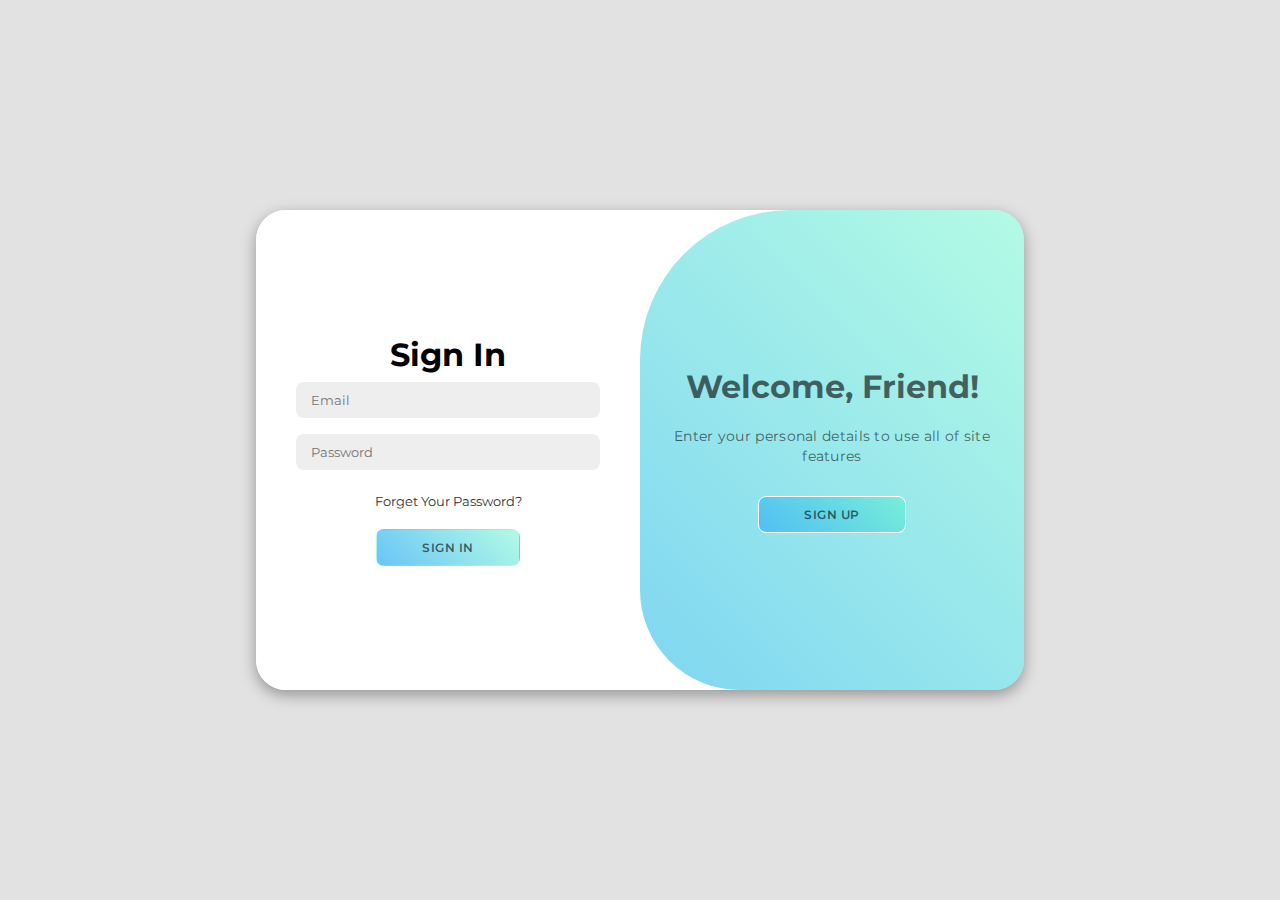
<file: templates/index.html>
<!DOCTYPE html>
<html lang="en">

<head>
    <meta charset="UTF-8">
    <meta name="viewport" content="width=device-width, initial-scale=1.0">
    <link rel="stylesheet" href="https://cdnjs.cloudflare.com/ajax/libs/font-awesome/6.4.2/css/all.min.css">
    <link rel="stylesheet" href="/static/css/style.css">
    <title>Connexion</title>
</head>

<body>

    <div class="container" id="container">
        <div class="form-container sign-up">
            <form id="passwordForm" action="/signup" method="post" enctype="multipart/form-data">
                <h1>Create Account</h1>


                <input type="text"  id="name" name="name" required placeholder="Name">

                <input type="email" id="email" name="email" required placeholder="Email">
                <input type="password" id="password" name="password" placeholder="Password" required>

                <input type="password" placeholder="Confirm Password" id="confirmPassword" name="confirmPassword" required>
                <span id="passwordError" class="error"></span>



                 <select name="civility" id="civility" required>
                <option value="">--Select your civility--</option>
               <option value="Mr">Mr</option>
                <option value="Mme">Mme</option>
                <option value="Mme">Mlle</option>

                 </select>


                <input type="date" placeholder="Date of birth" name="dateOfBirth" required>

                <input type="file" placeholder="Import your CV" name="cv" required>
                <button  type="submit">Sign Up</button>
            </form>
        </div>


        <div class="form-container sign-in" >

            <form id="signinform" action="/signin" method="post">
                <h1>Sign In</h1>

                <input type="email" placeholder="Email" name="email" required>
                <input type="password" placeholder="Password" name="password" required>
                <span id="signinError" class="error"></span>
                <a href="{{ url_for('forgot_password') }}">Forget Your Password?</a>
                <button type="submit">Sign In</button>
            </form>
        </div>
        <div class="toggle-container">
            <div class="toggle">
                <div class="toggle-panel toggle-left">
                    <h1>Welcome Back!</h1>
                    <p>Enter your personal details to use all of site features</p>
                    <button class="hidden" id="login">Sign In</button>
                </div>
                <div class="toggle-panel toggle-right">
                    <h1>Welcome, Friend!</h1>
                    <p>Enter your personal details to use all of site features</p>
                    <button class="hidden" id="register">Sign Up</button>
                </div>
            </div>
        </div>
    </div>

    <script src="/static/js/script.js"></script>
</body>

  <script>




    document.getElementById('passwordForm').addEventListener('submit', function(event) {
      const password = document.getElementById('password').value;
      const confirmPassword = document.getElementById('confirmPassword').value;
      const passwordError = document.getElementById('passwordError');

      if (password !== confirmPassword) {
        passwordError.textContent = 'Passwords do not match';
        event.preventDefault();
      } else {
        passwordError.textContent = '';
      }
    });
  </script>

</html>
</file>
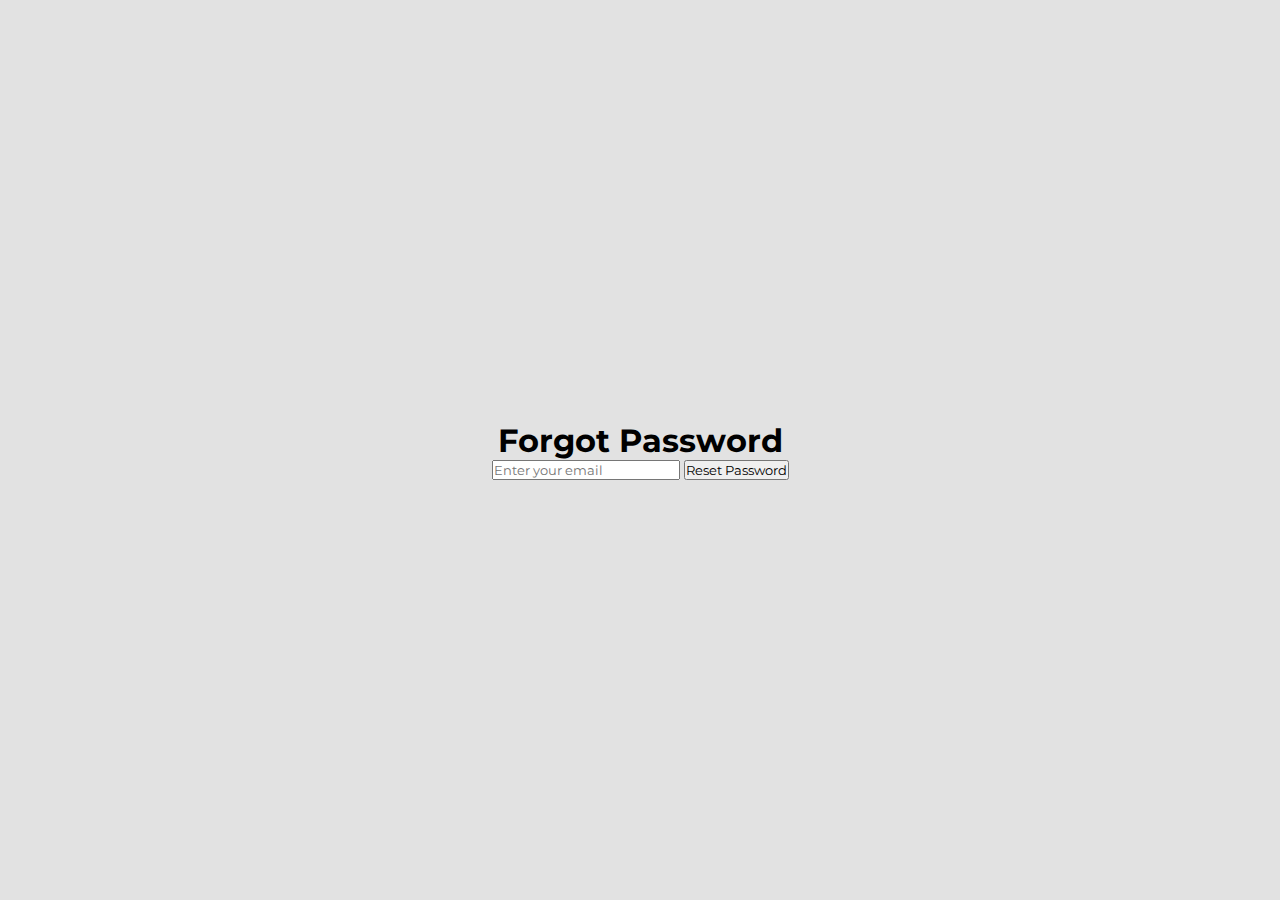
<file: templates/forgot_password.html>
<!DOCTYPE html>
<html lang="en">
<head>
    <meta charset="UTF-8">
    <title>Forgot Password</title>
    <link rel="stylesheet" href="/static/css/style.css">
</head>
<body>
    <h1>Forgot Password</h1>
    <form action="/forgot_password" method="post">
        <input type="email" name="email" placeholder="Enter your email" required>
        <input type="submit" value="Reset Password">
    </form>
</body>
</html>
</file>
<file: static/css/style.css>
@import url('https://fonts.googleapis.com/css2?family=Montserrat:wght@300;400;500;600;700&display=swap');

*{
    margin: 0;
    padding: 0;
    box-sizing: border-box;
    font-family: 'Montserrat', sans-serif;
}

body{

    background: #e2e2e2;
    display: flex;
    align-items: center;
    justify-content: center;
    flex-direction: column;
    height: 100vh;
}

.container{
    background-color: #fff;
    border-radius: 30px;
    box-shadow: 0 5px 15px rgba(0, 0, 0, 0.35);
    position: relative;
    overflow: hidden;
    width: 768px;
    max-width: 100%;
    min-height: 480px;
}

.container p{
    font-size: 14px;
    line-height: 20px;
    letter-spacing: 0.3px;
    margin: 20px 0;
}

.container span{
    font-size: 12px;
}

.container a{
    color: #333;
    font-size: 13px;
    text-decoration: none;
    margin: 15px 0 10px;
}

.container button{
   background: linear-gradient(45deg, rgba(66, 183, 245, 0.8) 0%, rgba(66, 245, 189, 0.4) 100%);
  color: rgba(0, 0, 0, 0.6);
    font-size: 12px;
    padding: 10px 45px;
    border: 1px solid transparent;
    border-radius: 8px;
    font-weight: 600;
    letter-spacing: 0.5px;
    text-transform: uppercase;
    margin-top: 10px;
    cursor: pointer;
}

.container button.hidden{
    background-color: transparent;
    border-color: #fff;
}

.container form{
    background-color: #fff;
    display: flex;
    align-items: center;
    justify-content: center;
    flex-direction: column;
    padding: 0 40px;
    height: 100%;
}

.container input{
    background-color: #eee;
    border: none;
    margin: 8px 0;
    padding: 10px 15px;
    font-size: 13px;
    border-radius: 8px;
    width: 100%;
    outline: none;
}

.form-container{
    position: absolute;
    top: 0;
    height: 100%;
    transition: all 0.6s ease-in-out;
}

.sign-in{
    left: 0;
    width: 50%;
    z-index: 2;
}

.container.active .sign-in{
    transform: translateX(100%);
}

.sign-up{
    left: 0;
    width: 50%;
    opacity: 0;
    z-index: 1;

}

.container.active .sign-up{
    transform: translateX(100%);
    opacity: 1;
    z-index: 5;
    animation: move 0.6s;

}

@keyframes move{
    0%, 49.99%{
        opacity: 0;
        z-index: 1;
    }
    50%, 100%{
        opacity: 1;
        z-index: 5;
    }
}



.toggle-container{
    position: absolute;
    top: 0;
    left: 50%;
    width: 50%;
    height: 100%;
    overflow: hidden;
    transition: all 0.6s ease-in-out;
    border-radius: 150px 0 0 100px;
    z-index: 1000;
}

.container.active .toggle-container{
    transform: translateX(-100%);
    border-radius: 0 150px 100px 0;
}

.toggle{

    height: 100%;
    background: linear-gradient(45deg, rgba(66, 183, 245, 0.8) 0%, rgba(66, 245, 189, 0.4) 100%);
  color: rgba(0, 0, 0, 0.6);
    position: relative;
    left: -100%;
    height: 100%;
    width: 200%;
    transform: translateX(0);
    transition: all 0.6s ease-in-out;
}

.container.active .toggle{
    transform: translateX(50%);
}

.toggle-panel{
    position: absolute;
    width: 50%;
    height: 100%;
    display: flex;
    align-items: center;
    justify-content: center;
    flex-direction: column;
    padding: 0 30px;
    text-align: center;
    top: 0;
    transform: translateX(0);
    transition: all 0.6s ease-in-out;
}

.toggle-left{
    transform: translateX(-200%);
}

.container.active .toggle-left{
    transform: translateX(0);
}

.toggle-right{
    right: 0;
    transform: translateX(0);
}

.container.active .toggle-right{
    transform: translateX(200%);
}

select {
  font-size: 0.9rem;
  padding: 2px 5px;
    text-align: left;
}
</file>
